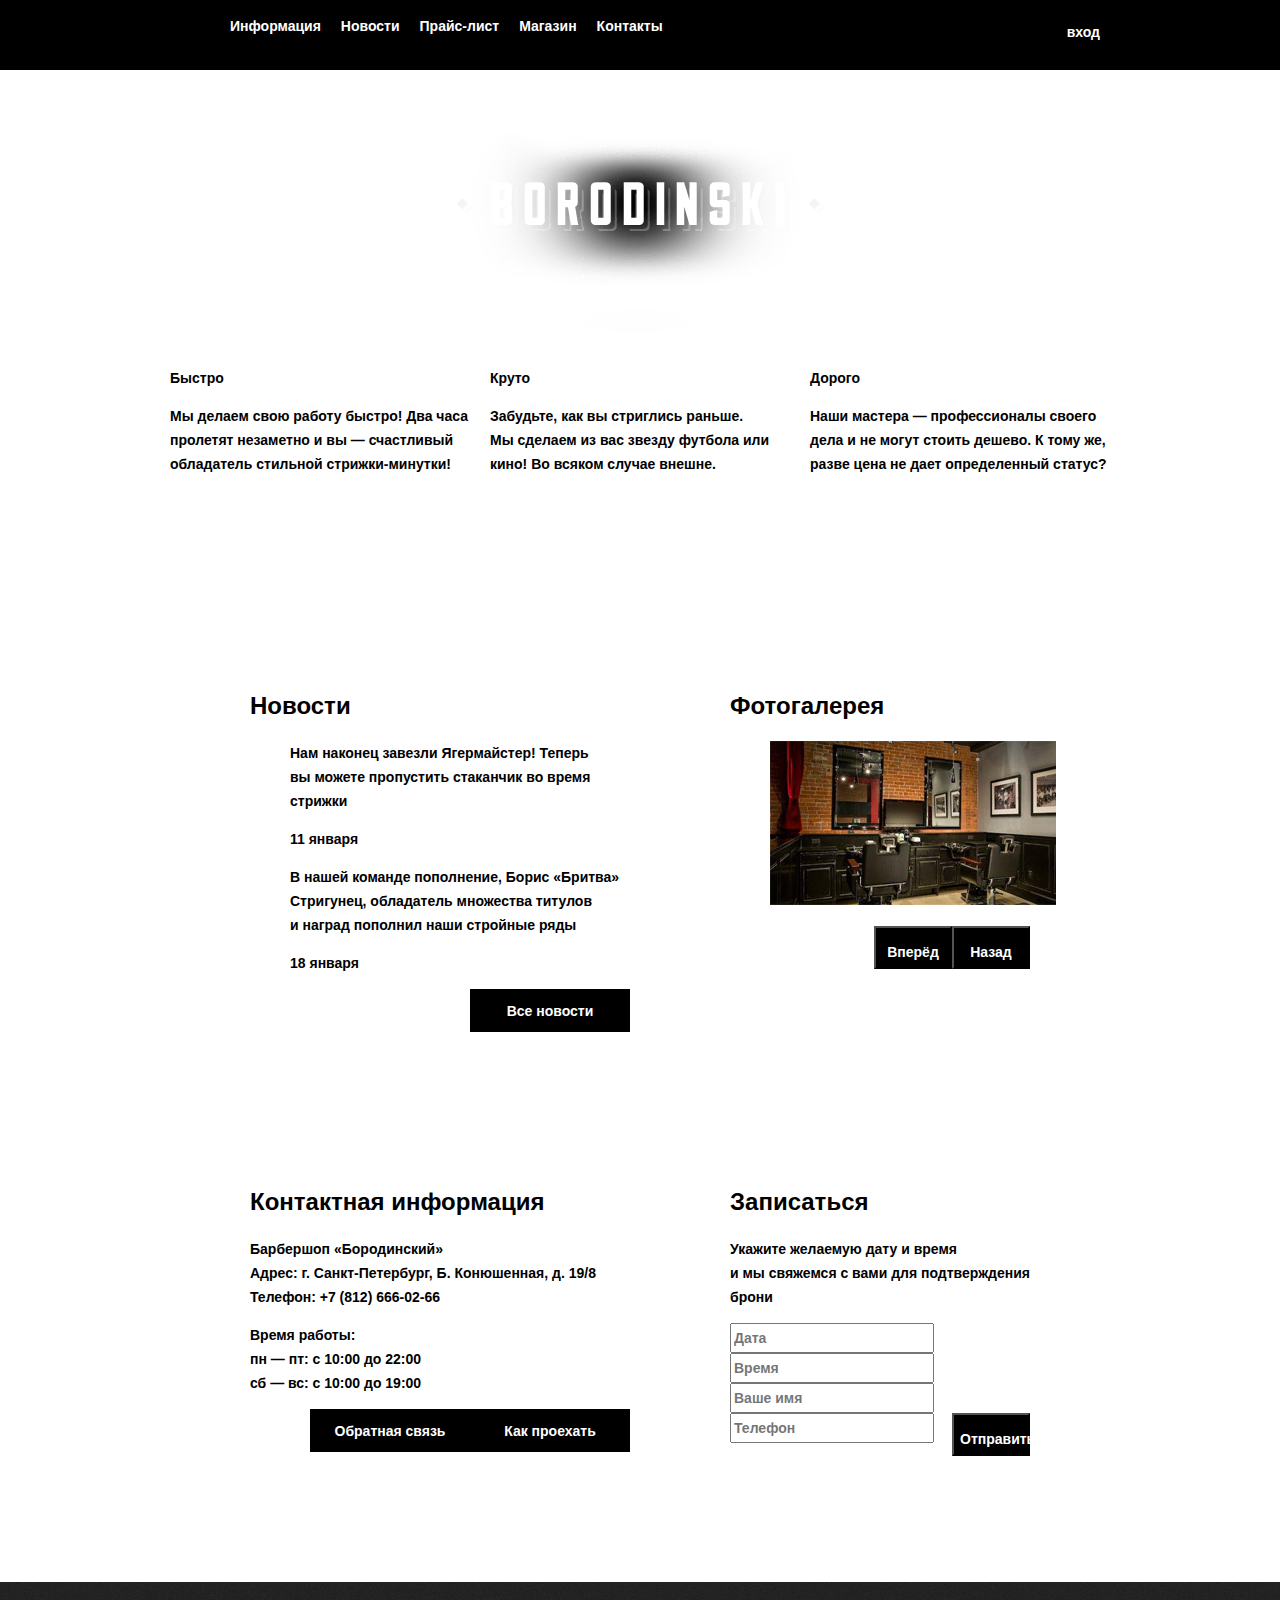
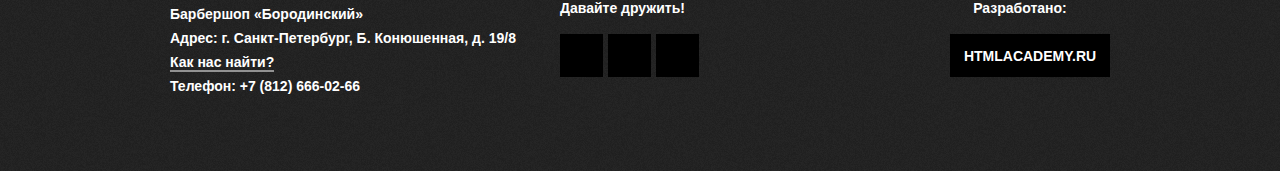
<file: index.html>
<!DOCTYPE html>
<html lang="ru">
  <head>
    <meta charset="utf-8">
    <title>Барбершоп «Бородинский»</title>
    <link href="css/normalize.css" rel="stylesheet">
    <link href="css/style.css" rel="stylesheet">
  </head>
  <body>
    <header class="main-header">
      <div class="container clearfix">
        <nav class="navigation">
          <ul class="clearfix">
            <li>
              <a class="navigation-link" href="#">Информация</a>
            </li>
            <li>
              <a class="navigation-link" href="#">Новости</a>
            </li>
            <li>
              <a class="navigation-link" href="#">Прайс-лист</a>
            </li>
            <li>
              <a class="navigation-link" href="catalog.html">Магазин</a>
            </li>
            <li>
              <a class="navigation-link" href="#">Контакты</a>
            </li>
          </ul>
        </nav>
        <div class="user-block clearfix">
          <div class="user-block-enter">
            <a class="enter-link" href="#">вход</a>
          </div>
          <div class="user-block-exit hidden">
            <a class="exit-link" href="#">выход</a>
          </div>
          <div class="user-block-profile hidden">
            <a class="profile-link" href="#">имя пользователя</a>
          </div>
        </div>
      </div>
    </header>
    <main class="container">
      <div class="index-logo">
        <img src="img/index-logo.png" width="368" height="204" alt="Барбершоп «Бородинский»">
      </div>
      <section class="features clearfix">
        <div class="features-item">
          <b class="features-name">Быстро</b>
          <p>Мы делаем свою работу быстро! Два часа пролетят незаметно и вы — счастливый обладатель стильной стрижки-минутки!</p>
        </div>
        <div class="features-item">
          <b class="features-name">Круто</b>
          <p>Забудьте, как вы стриглись раньше. Мы сделаем из вас звезду футбола или кино! Во всяком случае внешне.</p>
        </div>
        <div class="features-item">
          <b class="features-name">Дорого</b>
          <p>Наши мастера — профессионалы своего дела и не могут стоить дешево. К тому же, разве цена не дает определенный статус?</p>
        </div>
      </section>
      <div class="index-content clearfix">
        <div class="index-content-left">
          <h2 class="index-content-title">Новости</h2>
          <ul class="news-preview">
            <li>
              <p>Нам наконец завезли Ягермайстер! Теперь вы можете пропустить стаканчик во время стрижки</p>
              <time datetime="2016-01-11">11 января</time>
            </li>
            <li>
              <p>В нашей команде пополнение, Борис «Бритва» Стригунец, обладатель множества титулов и наград пополнил наши стройные ряды</p>
              <time datetime="2016-01-18">18 января</time>
            </li>
          </ul>
          <a class="btn btn-alternate" href="#">Все новости</a>
        </div>
        <div class="index-content-right">
          <h2 class="index-content-title">Фотогалерея</h2>
          <div class="gallery">
            <figure class="gallery-content">
              <img src="img/photo-1.jpg" width="286" height="164" alt="">
            </figure>
            <button class="btn gallery-prev" type="button">Назад</button>
            <button class="btn gallery-next" type="button">Вперёд</button>
          </div>
        </div>
      </div>
      <div class="index-content clearfix">
        <div class="index-content-left">
          <h2 class="index-content-title">Контактная информация</h2>
          <p>
            Барбершоп «Бородинский»<br>
            Адрес: г. Санкт-Петербург, Б. Конюшенная, д. 19/8<br>
            Телефон: +7 (812) 666-02-66
          </p>
          <p>
            Время работы:<br>
            пн — пт: с 10:00 до 22:00<br>
            сб — вс: с 10:00 до 19:00
          </p>
          <a class="btn btn-alternate" href="#">Как проехать</a>
          <a class="btn btn-alternate" href="#">Обратная связь</a>
        </div>
        <div class="index-content-right">
          <h2 class="index-content-title">Записаться</h2>
          <p>Укажите желаемую дату и время и мы свяжемся с вами для подтверждения брони</p>
          <form class="appointment-form" action="https://echo.htmlacademy.ru" method="post">
            <input type="text" name="date" value="" placeholder="Дата">
            <input type="text" name="time" value="" placeholder="Время">
            <input type="text" name="name" value="" placeholder="Ваше имя">
            <input type="tel" name="phone" value="" placeholder="Телефон">
            <button class="btn" type="submit">Отправить</button>
          </form>
        </div>
      </div>
    </main>
    <footer class="footer">
      <div class="container clearfix">
        <div class="footer-contacts">
          Барбершоп «Бородинский»<br>
          Адрес: г. Санкт-Петербург, Б. Конюшенная, д. 19/8<br>
          <a href="#">Как нас найти?</a><br>
          Телефон: +7 (812) 666-02-66
        </div>
        <div class="footer-social">
          <p>Давайте дружить!</p>
          <ul class="footer-social-list clearfix">
            <li>
              <a class="social-btn social-btn-vk" href="#">Вконтакте</a>
            </li>
            <li>
              <a class="social-btn social-btn-fb" href="#">Фейсбук</a>
            </li>
            <li>
              <a class="social-btn social-btn-inst" href="#">Инстаграм</a>
            </li>
          </ul>
        </div>
        <div class="footer-copyright">
          <p>Разработано:</p>
          <a class="btn btn-alternate" href="https://htmlacademy.ru/">HTMLACADEMY.RU</a>
        </div>
      </div>
    </footer>
  </body>
</html>
</file>
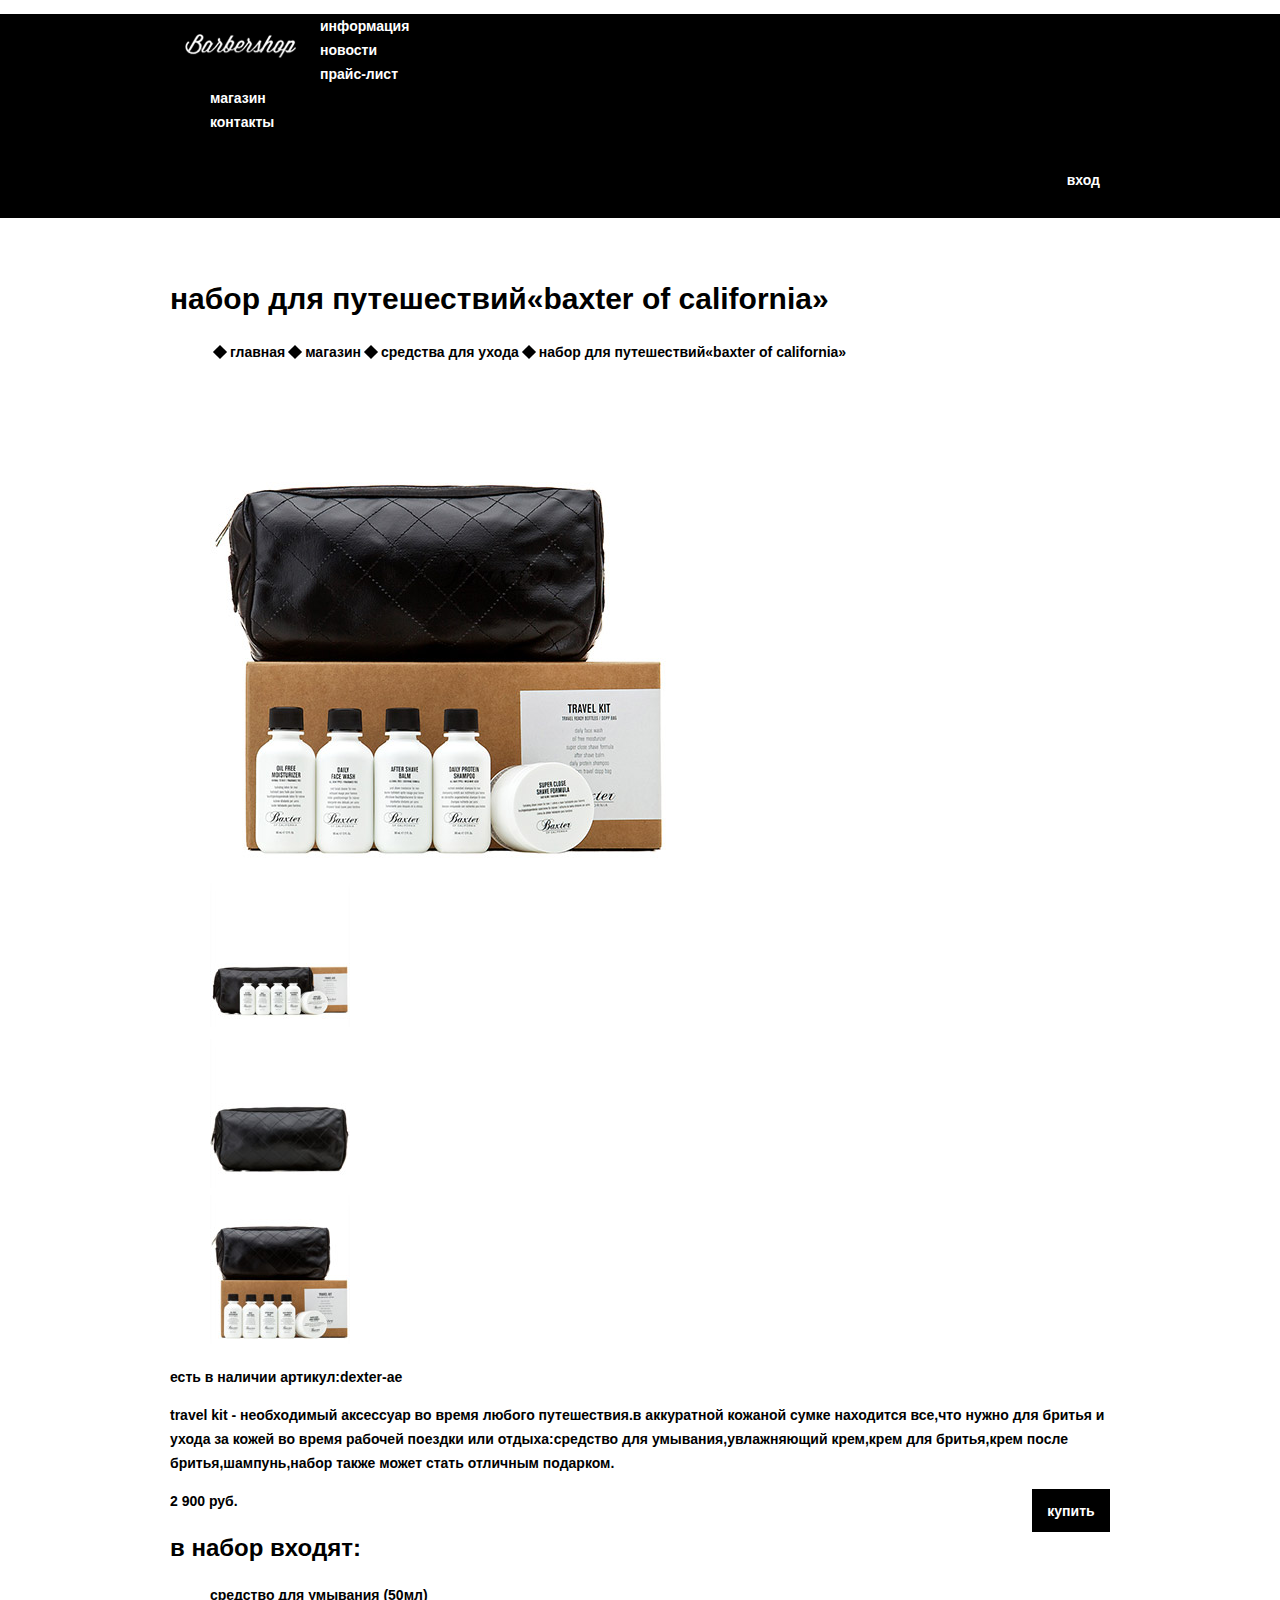
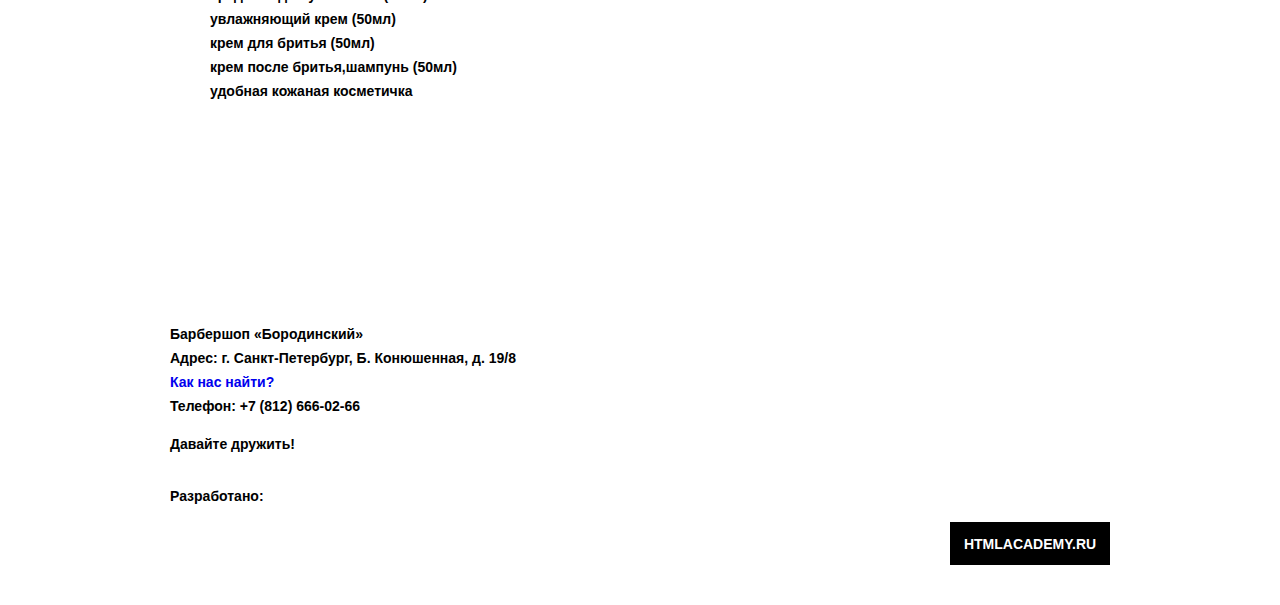
<file: catalog-item.html>
<!DOCTYPE html>
<html lang="ru">
<head>
  <meta charset="UTF-8">
  <title>Барбершоп «Бородинский»</title>
  <link href="css/normalize.css" rel="stylesheet">
  <link href="css/style.css" rel="stylesheet">
</head>
<body class="catalog-item">
  <header class="main-header">
    <div class="container clearfix">
      <div class="logo">
        <a href="index.html"><img src="img/img-logo.png" height="24" width="111" alt="логотип Barbershop"></a>
      </div>
      <nav class="main-navigation">
        <ul class="clearfix">
          <li>
            <a class="navigation-link" href="#">информация</a>
          </li>
          <li>
            <a class="navigation-link" href="#">новости</a>
          </li>
          <li>
            <a class="navigation-link" href="#">прайс-лист</a>
          </li>
          <li>
            <a class="navigation-link" href="#">магазин</a>
          </li>
          <li>
            <a class="navigation-link" href="#">контакты</a>
          </li>
        </ul>
      </nav>
      <div class="user-block">
        <div class="user-block-enter">
          <a class="enter-link" href="#">вход</a>
        </div>
        <div class="user-block-exit hidden">
          <a class="exit-link" href="#">выход</a>
        </div>
        <div class="user-block-profile hidden">
          <a class="profile-link" href="#">имя пользователя</a>
        </div>
      </div>
    </div>
  </header>
  <main class="main-content">
    <div class="container clearfix">
      <div class="breadcrumbs">
        <h1>набор для путешествий<span>&laquo;baxter of california&raquo;</span></h1>
        <ul class="clearfix">
          <li>
            <a class="breadcrumbs-link" href="#">главная</a>
          </li>
          <li>
            <a class="breadcrumbs-link" href="#">магазин</a>
          </li>
          <li>
            <a class="breadcrumbs-link" href="#">средства для ухода</a>
          </li>
          <li>
            <a class="breadcrumbs-link">набор для путешествий<span>&laquo;baxter of california&raquo;</span></a>
          </li>
        </ul>
      </div>
      <article class="main-content-features features clearfix">
        <section class="features-picture-list">
          <ul class="clearfix">
            <li class="features-picture-item-big">
              <img src="img/img-big.jpg" height="498" width="460" alt="набор для путешествий &laquo;baxter of california&raquo;">
            </li>
            <li class="features-picture-item-small">
              <img src="img/img-small-1.jpg" height="149" width="140" alt="набор для путешествий &laquo;baxter of california&raquo;">
            </li>
            <li class="features-picture-item-small">
              <img src="img/img-small-2.jpg" height="149" width="140" alt="набор для путешествий &laquo;baxter of california&raquo;">
            </li>
            <li class="features-picture-item-small">
              <img src="img/img-small-3.jpg" height="149" width="140" alt="набор для путешествий &laquo;baxter of california&raquo;">
            </li>
          </ul>
        </section>
        <section class="features-order">
          <div class="features-order-description">
            <b class="availability">есть в наличии</b>
            <b class="article">артикул:dexter-ae</b>
            <p>
              travel kit - необходимый аксессуар во время любого
              путешествия.в аккуратной кожаной сумке находится все,что
              нужно для бритья и ухода за кожей во время рабочей поездки
              или отдыха:средство для умывания,увлажняющий крем,крем
              для бритья,крем после бритья,шампунь,набор также может
              стать отличным подарком.
            </p>
          </div>
          <div class="features-order-item">
            <span>2 900 руб.</span>
            <a class="btn" href="#">купить</a>
          </div>
        </section>
        <section class="features-concrete">
          <h2>в набор входят:</h2>
          <ul>
            <li>средство для умывания &#040;50мл&#041;</li>
            <li>увлажняющий крем &#040;50мл&#041;</li>
            <li>крем для бритья &#040;50мл&#041;</li>
            <li>крем после бритья,шампунь &#040;50мл&#041;</li>
            <li>удобная кожаная косметичка</li>
          </ul>
        </section>
      </article>
    </div>
  </main>
  <footer class="main-footer">
    <div class="container clearfix">
      <div class="main-footer-contacts">
        Барбершоп «Бородинский»<br>
        Адрес: г. Санкт-Петербург, Б. Конюшенная, д. 19/8<br>
        <a href="#">Как нас найти?</a><br>
        Телефон: +7 (812) 666-02-66
      </div>
      <div class="main-footer-social clearfix">
        <p>Давайте дружить!</p>
        <ul>
          <li>
            <a class="social-btn social-btn-vk" href="#">Вконтакте</a>
          </li>
          <li>
            <a class="social-btn social-btn-fb" href="#">Фейсбук</a>
          </li>
          <li>
            <a class="social-btn social-btn-inst" href="#">Инстаграм</a>
          </li>
        </ul>
      </div>
      <div class="main-footer-copyright">
        <p>Разработано:</p>
        <a class="btn btn-alternate" href="https://htmlacademy.ru">HTMLACADEMY.RU</a>
      </div>
    </div>
  </footer>
</body>
</html>
</file>
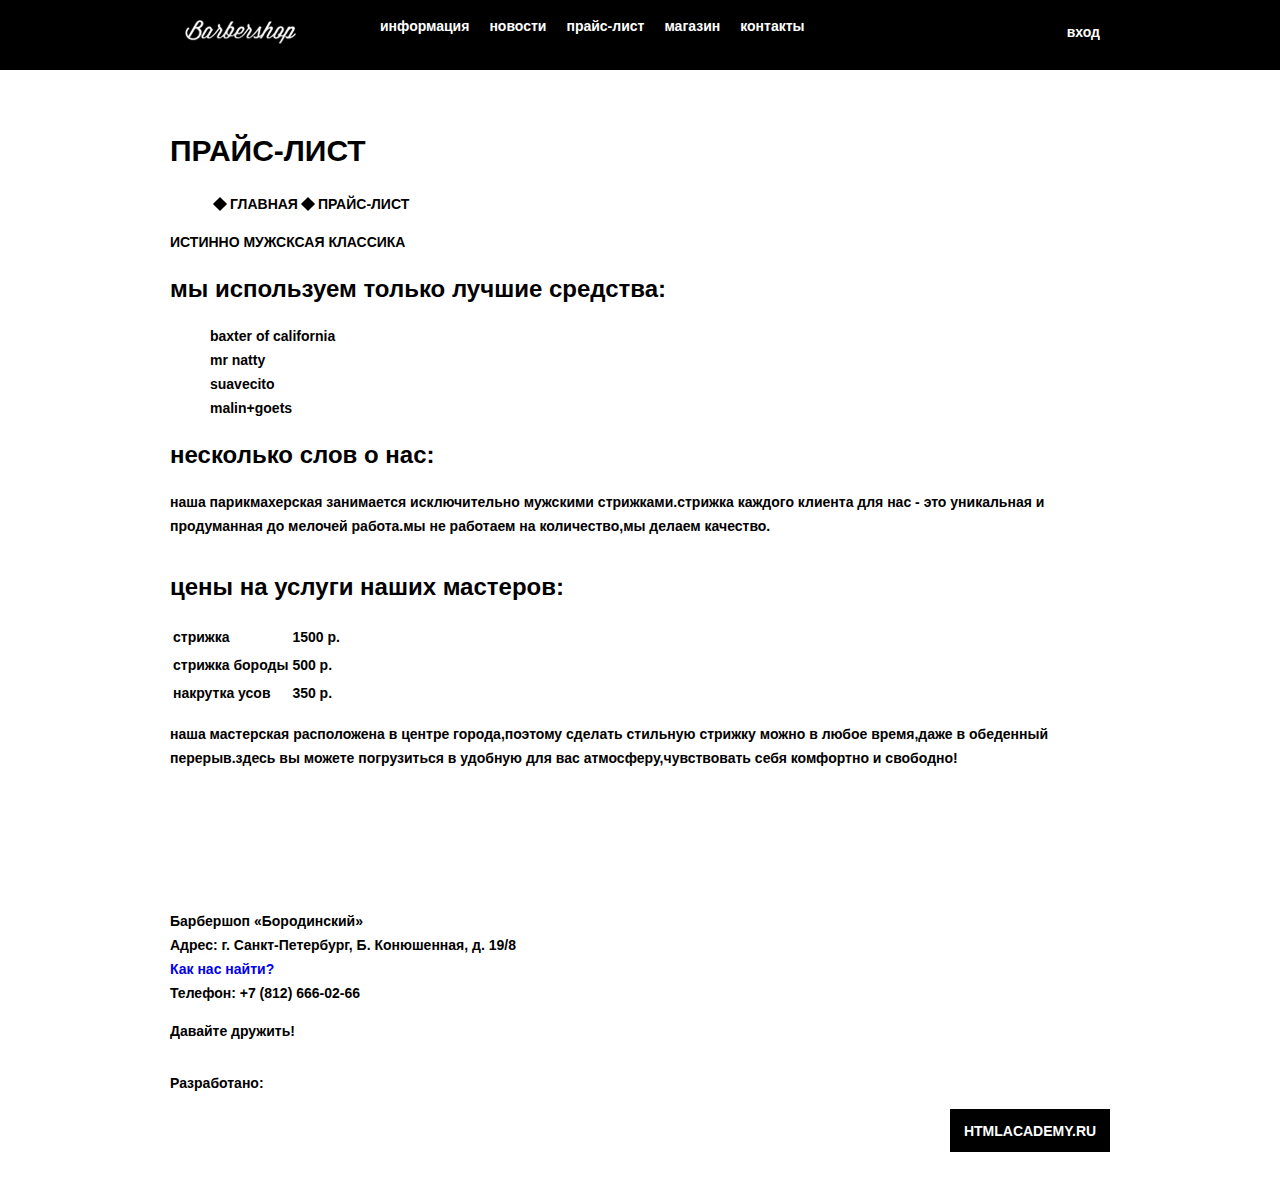
<file: catalog-price.html>
<!DOCTYPE html>
<html lang="ru">
<head>
  <meta charset="UTF-8">
  <title>Барбершоп «Бородинский»</title>
  <link href="css/normalize.css" rel="stylesheet">
  <link href="css/style.css" rel="stylesheet">
</head>
<body class="catalog-price">
  <header class="main-header">
    <div class="container clearfix">
      <div class="logo">
        <a href="index.html"><img src="img/img-logo.png" height="24" width="111" alt="логотип Barbershop"></a>
      </div>
      <nav class="navigation">
        <ul class="clearfix">
          <li>
            <a class="navigation-link" href="#">информация</a>
          </li>
          <li>
            <a class="navigation-link" href="#">новости</a>
          </li>
          <li>
            <a class="navigation-link" href="#">прайс-лист</a>
          </li>
          <li>
            <a class="navigation-link" href="#">магазин</a>
          </li>
          <li>
            <a class="navigation-link" href="#">контакты</a>
          </li>
        </ul>
      </nav>
      <div class="user-block">
        <div class="user-block-enter">
          <a class="enter-link" href="#">вход</a>
        </div>
        <div class="user-block-exit hidden">
          <a class="exit-link" href="#">выход</a>
        </div>
        <div class="user-block-profile hidden">
          <a class="profile-link" href="#">имя пользователя</a>
        </div>
      </div>
    </div>
  </header>
  <main class="main-content">
    <div class="container clearfix">
      <div class="breadcrumbs">
        <h1>ПРАЙС-ЛИСТ</h1>
        <ul class="clearfix">
          <li>
            <a class="breadcrumbs-link" href="#">ГЛАВНАЯ</a>
          </li>
          <li>
            <a class="breadcrumbs-link">ПРАЙС-ЛИСТ</a>
          </li>
        </ul>
      </div>
      <header class="main-content-slogan">
        <span>ИСТИННО МУЖСКСАЯ КЛАССИКА</span>
      </header>
      <div class="layout-column-left clearfix">
        <div class="main-content-brands">
          <h2>мы используем только лучшие средства:</h2>
          <ul>
            <li>baxter of california</li>
            <li>mr natty</li>
            <li>suavecito</li>
            <li>malin+goets</li>
          </ul>
        </div>
        <div class="main-content-description">
          <h2>несколько слов о нас:</h2>
          <p>
            наша парикмахерская занимается исключительно мужскими
            стрижками.стрижка каждого клиента для нас - это уникальная
            и продуманная до мелочей работа.мы не работаем на
            количество,мы делаем качество.
          </p>
        </div>
      </div>
      <div class="layout-column-right clearfix">
        <div class="main-content-price">
          <h2>цены на услуги наших мастеров:</h2>
          <table class="main-content-price-list">
            <tr>
              <td>стрижка</td>
              <td>1500 р.</td>
            </tr>
            <tr>
              <td>стрижка бороды</td>
              <td>500 р.</td>
            </tr>
            <tr>
              <td>накрутка усов</td>
              <td>350 р.</td>
            </tr>
          </table>
        </div>
        <div class="main-content-description">
          <p>
            наша мастерская расположена в центре города,поэтому
            сделать стильную стрижку можно в любое время,даже в
            обеденный перерыв.здесь вы можете погрузиться в удобную
            для вас атмосферу,чувствовать себя комфортно и свободно!
          </p>
        </div>
      </div>
    </div>
  </main>
  <footer class="main-footer">
    <div class="container clearfix">
      <div class="main-footer-contacts">
        Барбершоп «Бородинский»<br>
        Адрес: г. Санкт-Петербург, Б. Конюшенная, д. 19/8<br>
        <a href="#">Как нас найти?</a><br>
        Телефон: +7 (812) 666-02-66
      </div>
      <div class="main-footer-social clearfix">
        <p>Давайте дружить!</p>
        <ul>
          <li>
            <a class="social-btn social-btn-vk" href="#">Вконтакте</a>
          </li>
          <li>
            <a class="social-btn social-btn-fb" href="#">Фейсбук</a>
          </li>
          <li>
            <a class="social-btn social-btn-inst" href="#">Инстаграм</a>
          </li>
        </ul>
      </div>
      <div class="main-footer-copyright">
        <p>Разработано:</p>
        <a class="btn btn-alternate" href="https://htmlacademy.ru">HTMLACADEMY.RU</a>
      </div>
    </div>
  </footer>
</body>
</html>
</file>
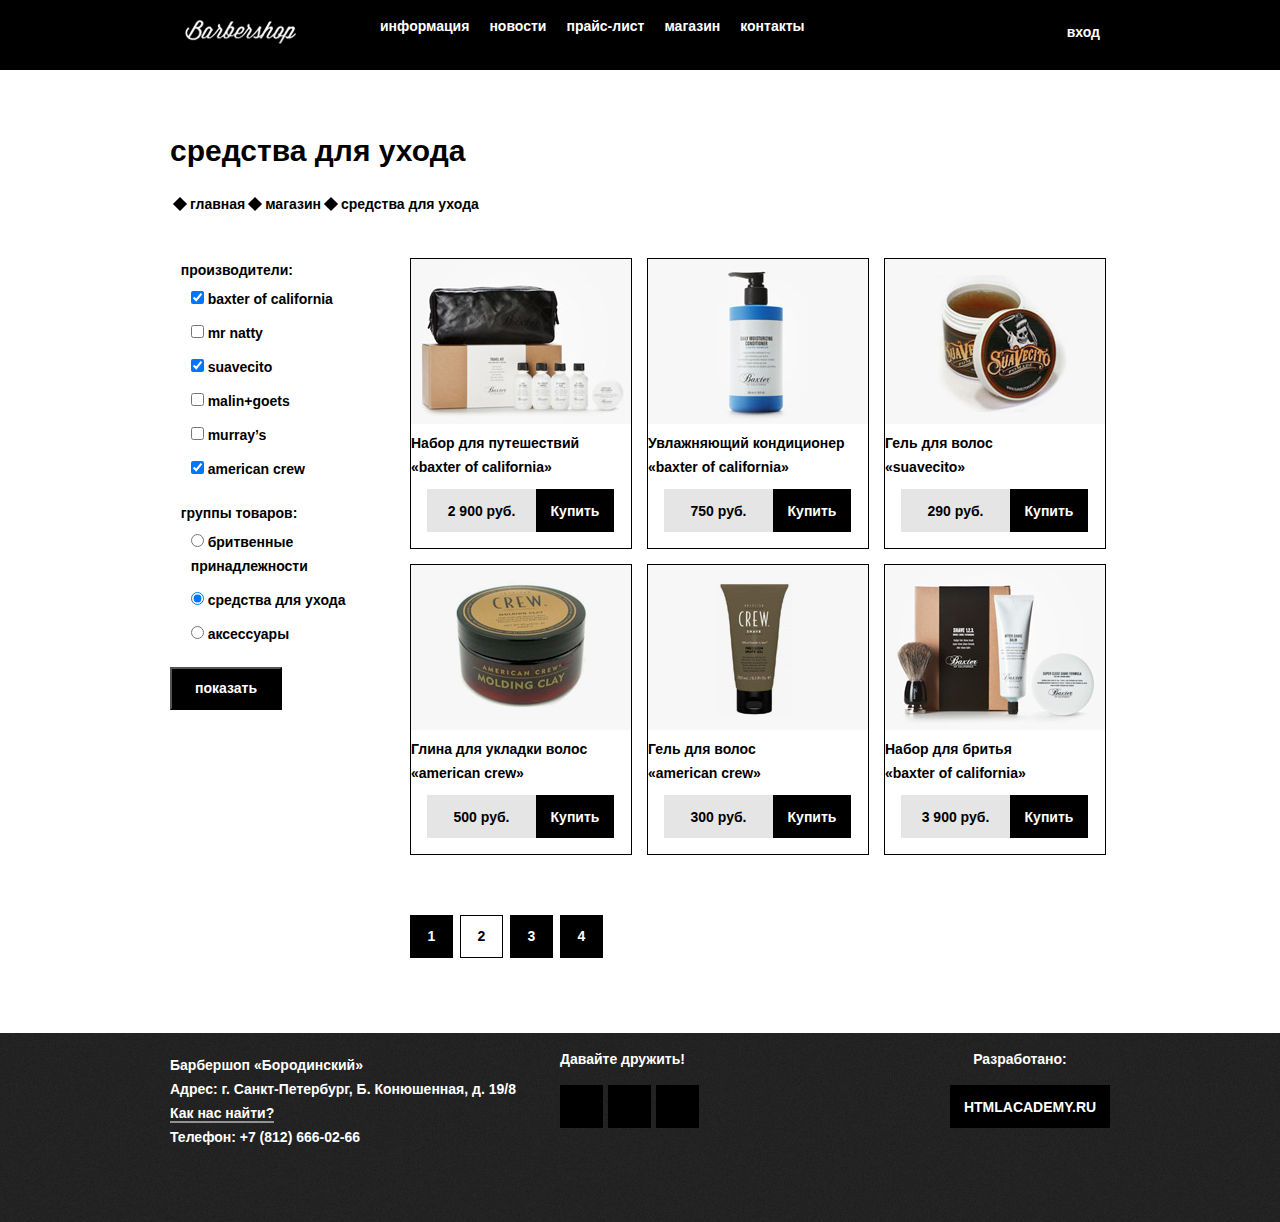
<file: catalog.html>
<!DOCTYPE html>
<html lang="ru">
<head>
  <meta charset="UTF-8">
  <title>Барбершоп «Бородинский»</title>
  <link href="css/normalize.css" rel="stylesheet">
  <link href="css/style.css" rel="stylesheet">
</head>
<body class="catalog">
  <header class="main-header">
    <div class="container clearfix">
      <div class="logo">
        <a href="index.html"><img src="img/img-logo.png" height="24" width="111" alt="логотип Barbershop"></a>
      </div>
      <nav class="navigation">
        <ul class="clearfix">
          <li>
            <a class="navigation-link" href="#">информация</a>
          </li>
          <li>
            <a class="navigation-link" href="#">новости</a>
          </li>
          <li>
            <a class="navigation-link" href="#">прайс-лист</a>
          </li>
          <li>
            <a class="navigation-link" href="сatalog.html">магазин</a>
          </li>
          <li>
            <a class="navigation-link" href="#">контакты</a>
          </li>
        </ul>
      </nav>
      <div class="user-block clearfix">
        <div class="user-block-enter">
          <a class="enter-link" href="#">вход</a>
        </div>
        <div class="user-block-exit hidden">
          <a class="exit-link" href="#">выход</a>
        </div>
        <div class="user-block-profile hidden">
          <a class="profile-link" href="#">имя пользователя</a>
        </div>
      </div>
    </div>
  </header>
  <main class="main-content">
    <div class="container clearfix">
      <div>
        <h1>средства для ухода</h1>
        <ul class="breadcrumbs clearfix">
          <li>
            <a class="breadcrumbs-link" href="#">главная</a>
          </li>
          <li>
            <a class="breadcrumbs-link" href="#">магазин</a>
          </li>
          <li>
            <a class="breadcrumbs-link">средства для ухода</a>
          </li>
        </ul>
      </div>
      <div class="items-list">
        <form class="items-list-form clearfix" action="https://htmlacademy.ru" method="get">
          <fieldset class="items-list-brands">
            <legend>производители:</legend>
            <ul>
              <li>
                <input type="checkbox" name="first" id="item-1" checked>
                <label for="item-1">baxter of california</label>
              </li>
              <li>
                <input type="checkbox" name="second" id="item-2">
                <label for="item-2">mr natty</label>
              </li>
              <li>
                <input type="checkbox" name="third" id="item-3" checked>
                <label for="item-3">suavecito</label>
              </li>
              <li>
                <input type="checkbox" name="fourth" id="item-4">
                <label for="item-4">malin+goets</label>
              </li>
              <li>
                <input type="checkbox" name="fifth" id="item-5">
                <label for="item-5">murray’s</label>
              </li>
              <li>
                <input type="checkbox" name="sixth" id="item-6" checked>
                <label for="item-6">american crew</label>
              </li>
            </ul>
          </fieldset>
          <fieldset class="items-list-groups">
            <legend>группы товаров:</legend>
            <ul>
              <li>
                <input type="radio" name="groups-item" value="shaving-accessories" id="group-1">
                <label for="group-1">бритвенные принадлежности</label>
              </li>
              <li>
                <input type="radio" name="groups-item" value="care" id="group-2" checked>
                <label for="group-2">средства для ухода</label>
              </li>
              <li>
                <input type="radio" name="groups-item" value="all-accessories" id="group-3">
                <label for="group-3">аксессуары</label>
              </li>
            </ul>
          </fieldset>
          <button class="btn btn-form" type="submit">
            показать
          </button>
        </form>
      </div>
      <div class="product-list">
        <ul class="clearfix">
          <li>
            <article>
              <a class="product-picture-link" href="#">
                <img src="img/img-item-1.jpg" height="165" width="220" alt="Набор для путешествий &laquo;baxter of california&raquo;">
              </a>
              <a class="product-description-link" href="#">
                Набор для путешествий<br><span>&laquo;baxter of california&raquo;</span>
              </a>
              <div class="controller clearfix" clearfix">
                <span class="price">2 900 руб.</span>
                <a class="btn" href="#">Купить</a>
              </div>
            </article>
          </li>
          <li>
            <article>
              <a class="product-picture-link" href="#">
                <img src="img/img-item-2.jpg" height="165" width="220" alt="Увлажняющий кондиционер &laquo;baxter of california&raquo;">
              </a>
              <a class="product-description-link" href="#">
                Увлажняющий кондиционер<br><span>&laquo;baxter of california&raquo;</span>
              </a>
              <div class="controller clearfix" clearfix">
                <span class="price">750 руб.</span>
                <a class="btn" href="#">Купить</a>
              </div>
            </article>
          </li>
          <li>
            <article>
              <a class="product-picture-link" href="#">
                <img src="img/img-item-3.jpg" height="165" width="220" alt="Гель для волос &laquo;suavecito&raquo;">
              </a>
              <a class="product-description-link" href="#">
                Гель для волос<br><span>&laquo;suavecito&raquo;</span>
              </a>
              <div class="controller clearfix" clearfix">
                <span class="price">290 руб.</span>
                <a class="btn" href="#">Купить</a>
              </div>
            </article>
          </li>
          <li>
            <article>
              <a class="product-picture-link" href="#">
                <img src="img/img-item-4.jpg" height="165" width="220" alt="Глина для укладки волос &laquo;american crew&raquo;">
              </a>
              <a class="product-description-link" href="#">
                Глина для укладки волос<br><span>&laquo;american crew&raquo;</span>
              </a>
              <div class="controller clearfix" clearfix">
                <span class="price">500 руб.</span>
                <a class="btn" href="#">Купить</a>
              </div>
            </article>
          </li>
          <li>
            <article>
              <a class="product-picture-link" href="#">
                <img src="img/img-item-5.jpg" height="165" width="220" alt="Гель для волос &laquo;american crew&raquo;">
              </a>
              <a class="product-description-link" href="#">
                Гель для волос<br><span>&laquo;american crew&raquo;</span>
              </a>
              <div class="controller clearfix" clearfix">
                <span class="price">300 руб.</span>
                <a class="btn" href="#">Купить</a>
              </div>
            </article>
          </li>
          <li>
            <article>
              <a class="product-picture-link" href="#">
                <img src="img/img-item-6.jpg" height="165" width="220" alt="Набор для бритья &laquo;baxter of california&raquo;">
              </a>
              <a class="product-description-link" href="#">
                Набор для бритья<br><span>&laquo;baxter of california&raquo;</span>
              </a>
              <div class="controller clearfix" clearfix">
                <span class="price">3 900 руб.</span>
                <a class="btn" href="#">Купить</a>
              </div>
            </article>
          </li>
        </ul>
        <ul class="pagination clearfix">
          <li>
            <a class="pagination-btn" href="#">1</a>
          </li>
          <li>
            <a class="pagination-btn">2</a>
          </li>
          <li>
            <a class="pagination-btn" href="#">3</a>
          </li>
          <li>
            <a class="pagination-btn" href="#">4</a>
          </li>
        </ul>
      </div>
    </div>
  </main>
  <footer class="footer">
    <div class="container clearfix">
      <div class="footer-contacts">
        Барбершоп «Бородинский»<br>
        Адрес: г. Санкт-Петербург, Б. Конюшенная, д. 19/8<br>
        <a href="#">Как нас найти?</a><br>
        Телефон: +7 (812) 666-02-66
      </div>
      <div class="footer-social">
        <p>Давайте дружить!</p>
        <ul class="footer-social-list clearfix">
          <li>
            <a class="social-btn social-btn-vk" href="#">Вконтакте</a>
          </li>
          <li>
            <a class="social-btn social-btn-fb" href="#">Фейсбук</a>
          </li>
          <li>
            <a class="social-btn social-btn-inst" href="#">Инстаграм</a>
          </li>
        </ul>
      </div>
      <div class="footer-copyright">
        <p>Разработано:</p>
        <a class="btn btn-alternate" href="https://htmlacademy.ru/">HTMLACADEMY.RU</a>
      </div>
    </div>
  </footer>
</body>
</html>
</file>
<file: css/style.css>
body {
  font-family: "PTSans Narrow", "Arial", sans-serif;
  font-size: 14px;
  font-weight: bold;
  line-height: 24px;
  color: #000000;
}

h1 {
  font-family: "PTSans Narrow", "Arial", sans-serif;
  font-size: 30px;
  font-weight: bold;
  line-height: 42px;
  color: #000000;
}

h2 {
  font-family: "PTSans Narrow", "Arial", sans-serif;
  font-size: 24px;
  font-weight: bold;
  line-height: 30px;
  color: #000000;
}

/*Сетка index.html*/

html,
body {
  margin: 0;
  padding: 0;
}

.container {
  width: 940px;
  margin: 0 auto;
  padding: 0 10px;
}

.main-header {
  margin-bottom: 60px;
  background-color: #000000;
}

.main-header a {
  color: #ffffff;
}

.navigation {
  float: left;
  width: 620px;
  margin: 0 10px;
  min-height: 70px;
}

.navigation li {
  float: left;
  width: auto;
  margin: 0 10px;
}

.user-block {
  float: right;
  margin-left: 10px;
  margin-right: 0;
  min-height: 70px;
}

.user-block div {
  float: left;
  width: auto;
  margin: 0 10px;
  box-sizing: border-box;
  padding-top: 20px;
}

.index-logo {
  width: 368px;
  min-height: 204px;
  margin-right: auto;
  margin-left: auto;
  margin-bottom: 25px;
}

.features {
  margin-bottom: 80px;
}

.features-item {
  float: left;
  width: 300px;
  min-height: 175px;
  margin-right: 20px;
}

.features-item:last-child {
  margin-right: 0;
}

.index-content {
  margin-bottom: 35px;
  padding: 50px 80px;
}

.index-content-left {
  float: left;
  width: 380px;
  min-height: 330px;
}

.index-content-right {
  float: right;
  width: 300px;
  min-height: 330px;
}

.main-footer {
  margin-top: 65px;
  padding-top: 60px;
  padding-bottom: 40px;
}

.footer-contacts {
  float: left;
  width: 320px;
  margin-right: 60px;
  min-height: 90px;
}

.footer-social {
  float: left;
  width: 180px;
  min-height: 90px;
}

.footer-copyright {
  float: right;
  width: 180px;
  min-height: 90px;
}

/*Сетка catalog.html*/

.logo {
  float: left;
  width: 140px;
  min-height: 70px;
  margin-right: 10px;
  box-sizing: border-box;
  padding-top: 20px;
  text-align:  center;
}

.breadcrumbs {
  margin: 0;
  padding: 0;
  min-height: 66px;
}

.breadcrumbs li {
  position: relative;
  float: left;
  width: auto;
  padding-left: 20px;
}

.breadcrumbs a {
  color: #000000;
}

.breadcrumbs li::before {
  display: block;
  position: absolute;
  top: 7px;
  left: 5px;
  content: "";
  width: 10px;
  height: 10px;
  transform: rotate(45deg);
  background: #000000;
}

.items-list {
  float: left;
  width: 220px;
  margin-right: 10px;
}

.items-list ul {
  margin: 0;
  padding: 0;
}

.items-list li {
  margin-left: 10px;
  margin-bottom: 10px;
}

.items-list fieldset {
  border: none;
}

.product-list {
  float: right;
  width: 700px;
  margin-left: 10px;
  margin-bottom: 15px;
}

.product-list ul {
  margin: 0;
  padding: 0;
  margin-bottom: 45px;
}

.product-list li {
  float: left;
  width: 220px;
  margin-right: 15px;
  margin-bottom: 15px;
  border: 1px solid black;
}

.product-list li:nth-of-type(3n) {
  margin-right: 0;
}

/*общий стиль для всех кнопок*/
.btn {
  float: right;
  width: 78px;
  height: 43px;
  box-sizing: border-box;
  text-align: center;
  padding-top: 10px;
  background: #000000;
  color: #ffffff;
}

.btn-form {
  float: left;
  width: 112px;
  height: 43px;
  padding-top: 0;
}

.price {
  float:left;
  width: 109px;
  height: 43px;
  box-sizing: border-box;
  text-align: center;
  padding-top: 10px;
  background: #e5e5e5;
  color: #000000;
}

.controller {
  width: 187px;
  margin: 16px;
  margin-top: 10px;
}

.product-description-link {
  color: #000000;
}

.pagination {
  margin: 0;
  padding: 0;
}

.pagination li {
  float: left;
  margin-right: 7px;
  width: 43px;
  height: 43px;
  box-sizing: border-box;
  padding-top: 8px;
  background: #000000;
  text-align: center;
}

.pagination li:last-of-type {
  margin-left: 7px;
}

.pagination a {
  color: #ffffff;
}

.pagination li:nth-of-type(2) {
  background: #ffffff;
}

.pagination li:nth-of-type(2) a {
  color: #000000;
}

.footer {
  min-height: 189px;
  padding: 0;
  margin: 0;
  background-image: url("../img/footer-background.png");
  color: #ffffff;
}

.footer-contacts {
  float: left;
  width: 380px;
  padding-top: 20px;
  margin-right: 10px;
}

.footer-contacts a {
  color: #ffffff;
  border-bottom: 2px solid #929292;
}

.footer-social-list {
  float: left;
  width: 140px;
  margin: 0;
  padding: 0;
}

.footer-social-list li {
  float: left;
  width: 43px;
  height: 43px;
  margin-right: 5px;
  background: #000000;
}

.footer-social-list li:last-of-type {
  margin-right: 0;
}

.social-btn {
  display: none;
}

.footer-copyright {
  float: right;
  width: 180px;
  text-align: center;
}

.btn-alternate {
  width: 160px;
}

/*общие параметры*/
.clearfix::after {
  content: "";
  display: table;
  clear: both;
}

a {
  text-decoration: none;
}

ul {
  list-style: none;
}

.hidden {
  display: none;
}
</file>
